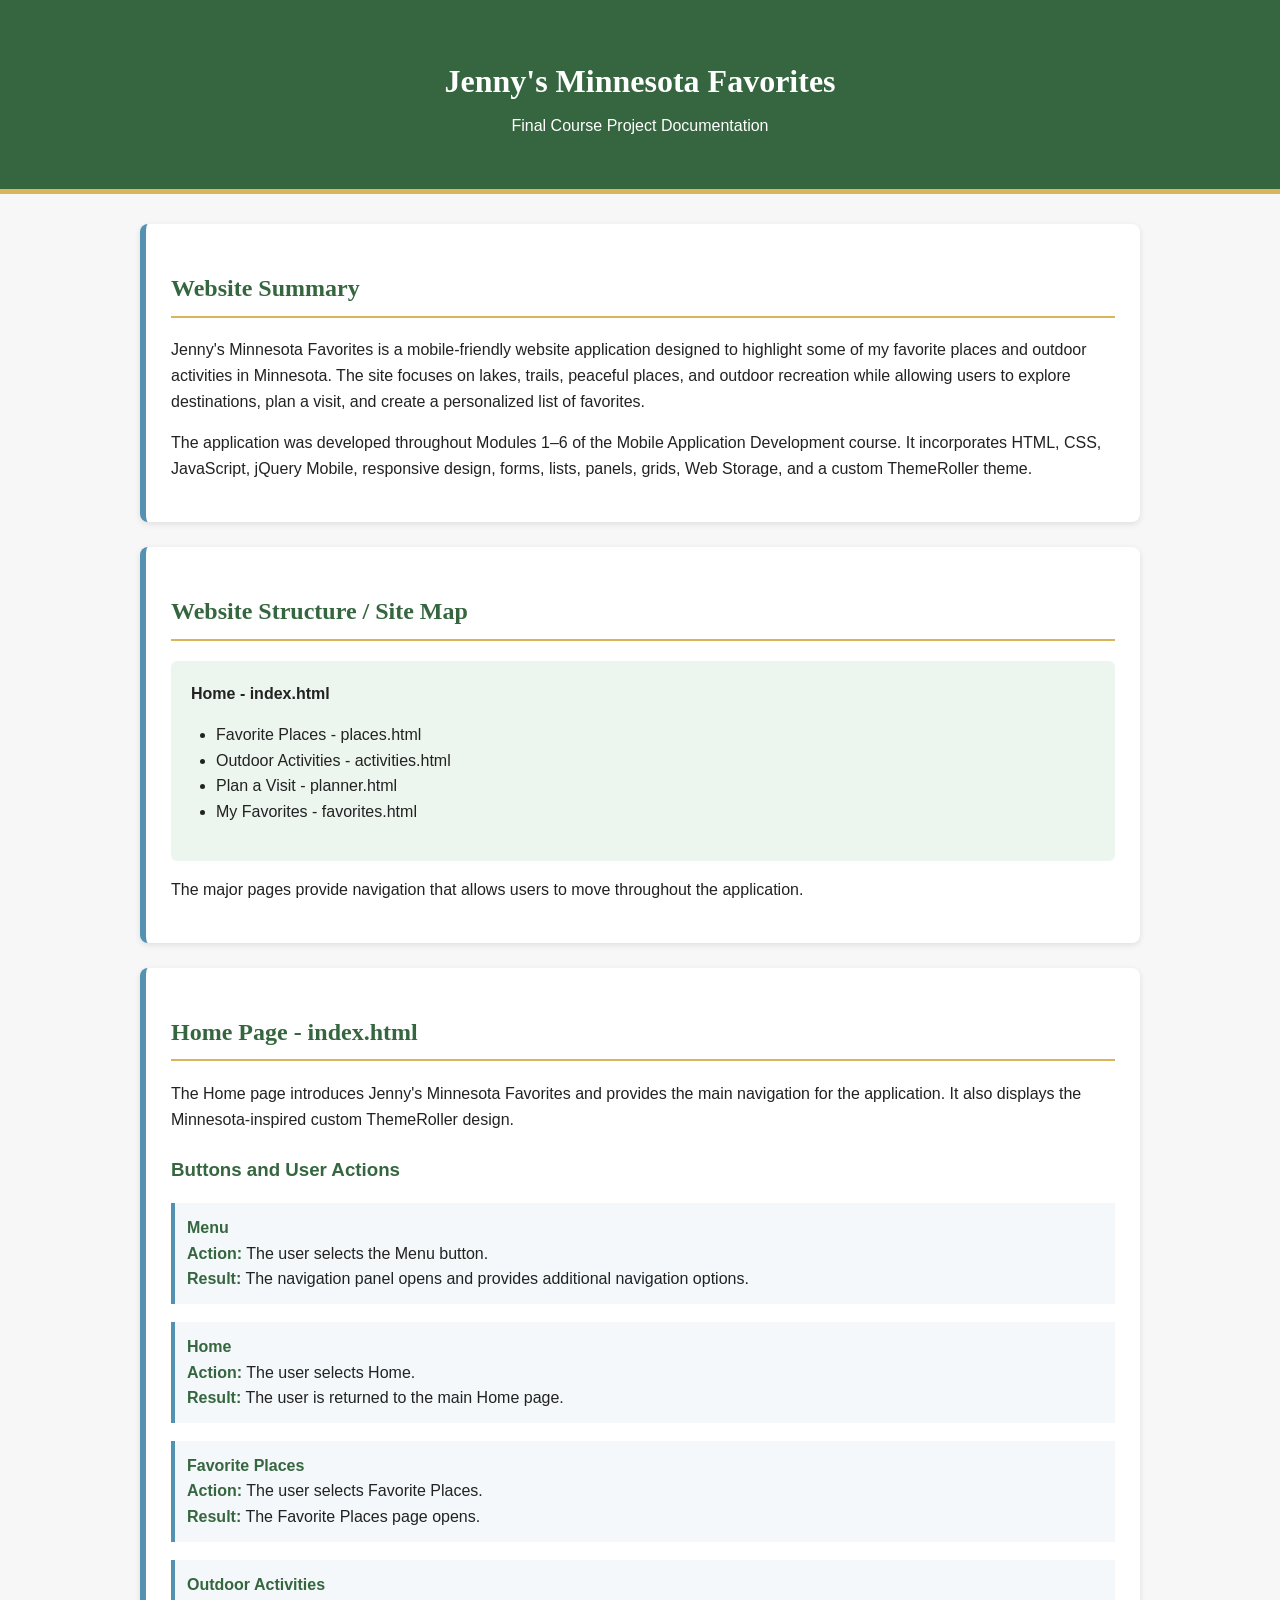
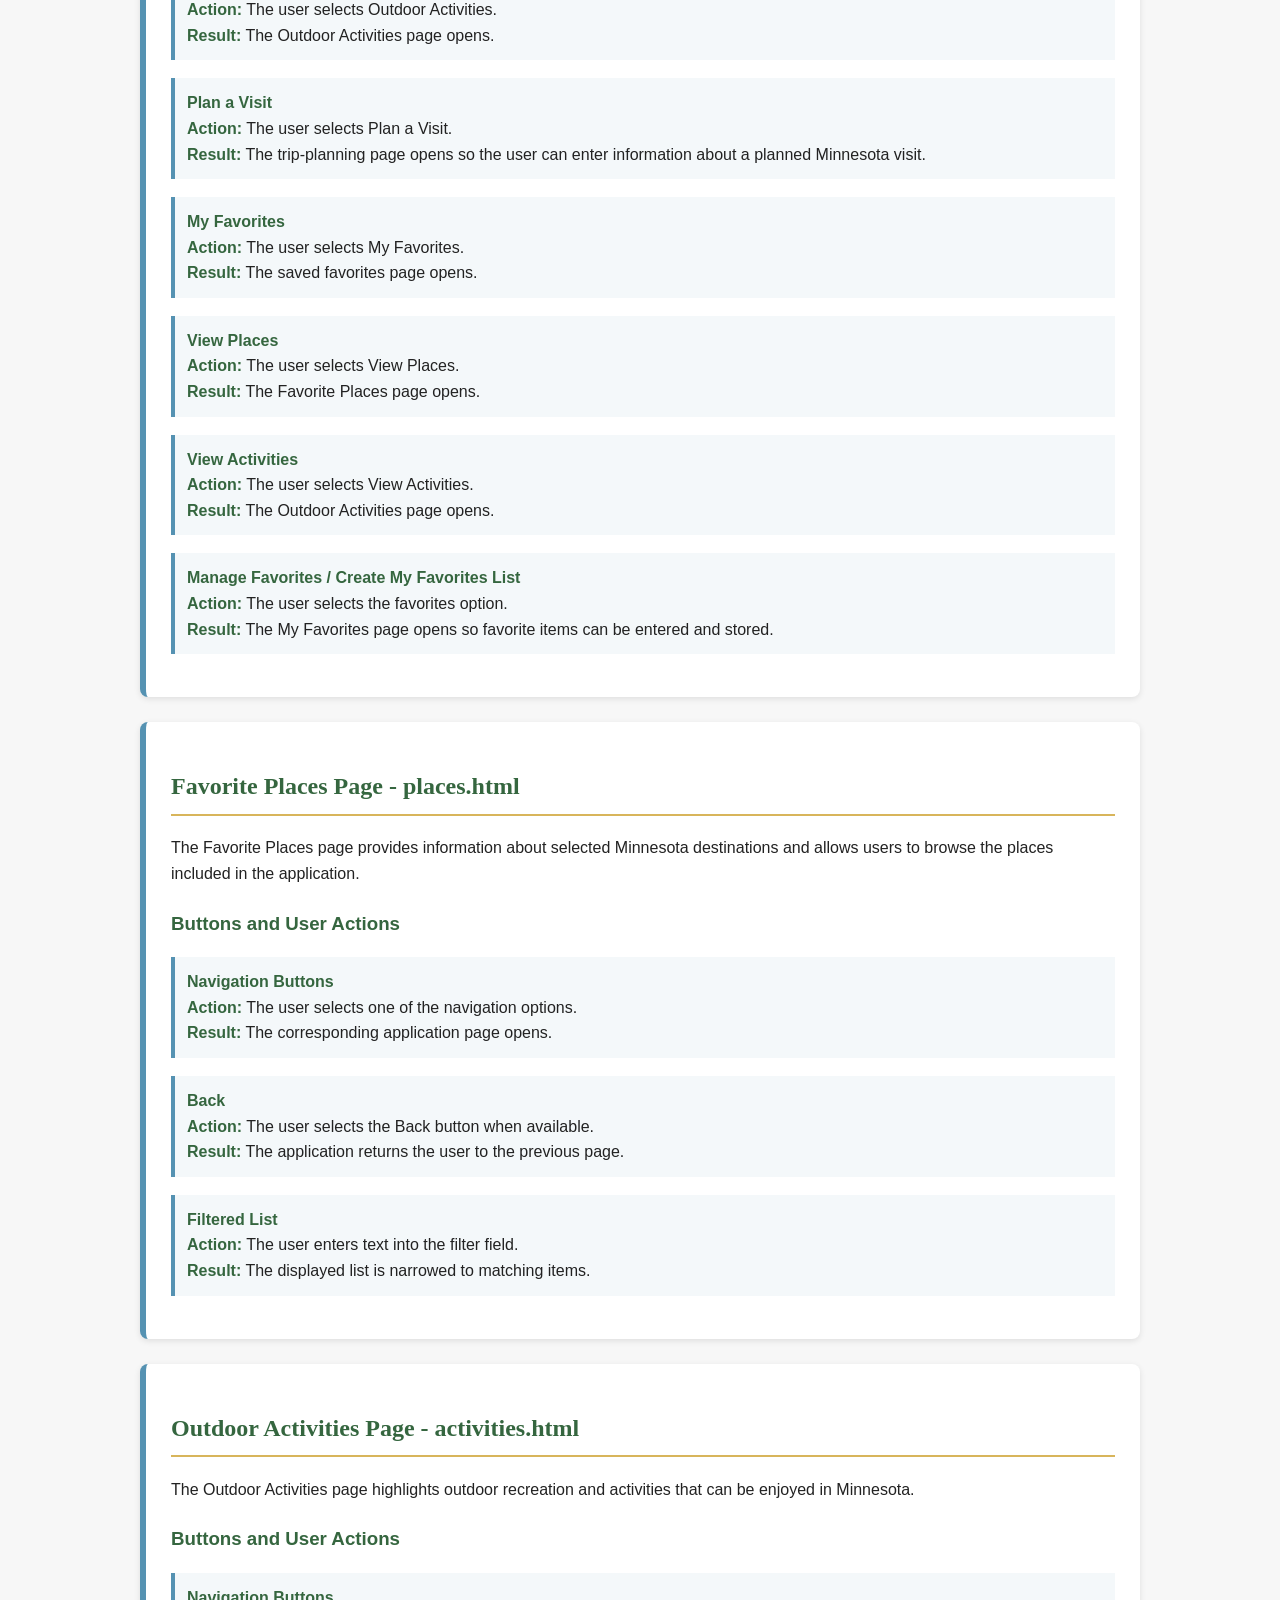
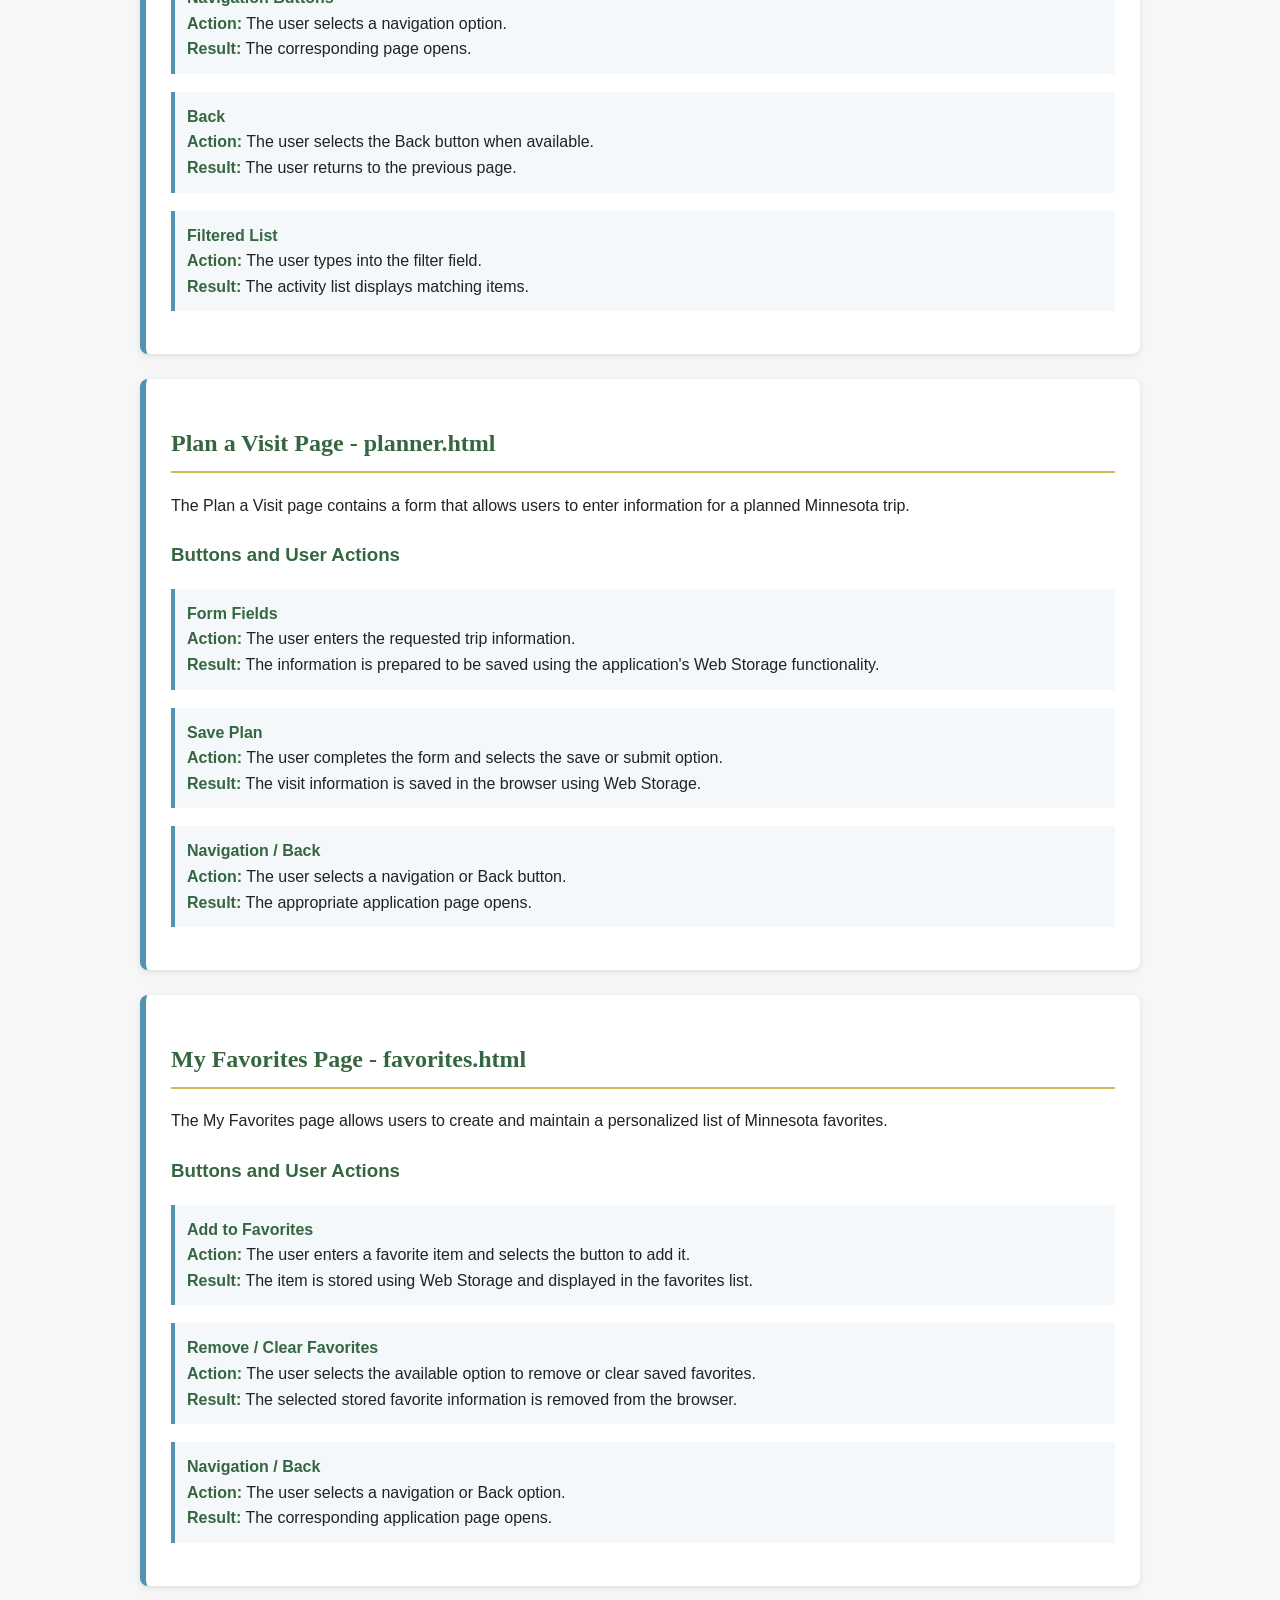
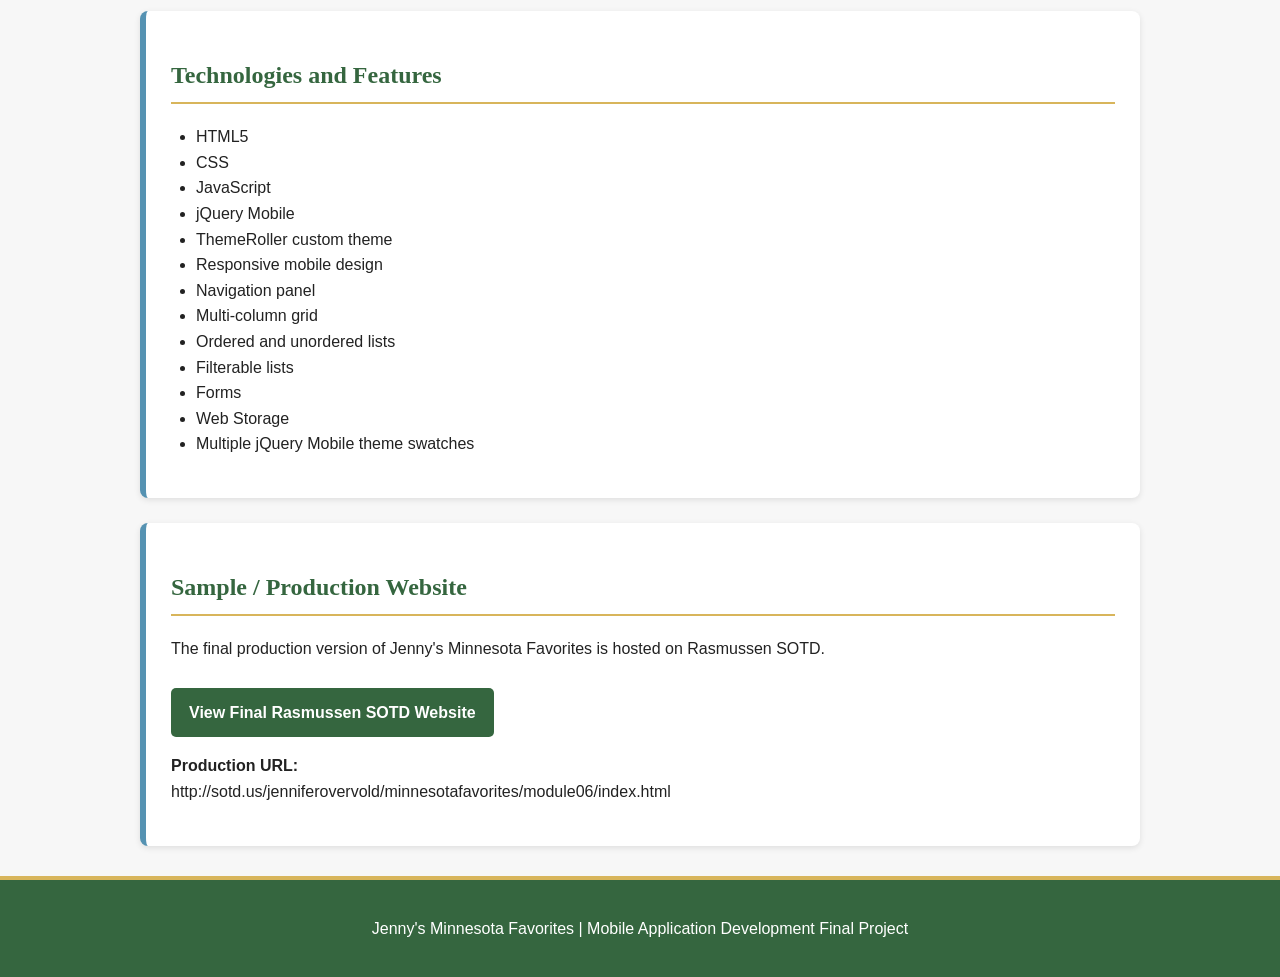
<file: documentation.html>
<!DOCTYPE html>
<html lang="en">

<head>
    <meta charset="UTF-8">
    <meta name="viewport" content="width=device-width, initial-scale=1.0">

    <title>Jenny's Minnesota Favorites - Project Documentation</title>

    <style>
        body {
            font-family: Arial, sans-serif;
            margin: 0;
            background-color: #f7f7f7;
            color: #222;
            line-height: 1.6;
        }

        header {
            background-color: #35663f;
            color: white;
            text-align: center;
            padding: 35px 20px;
            border-bottom: 5px solid #d8b55b;
        }

        header h1 {
            font-family: Georgia, serif;
            margin-bottom: 5px;
        }

        header p {
            margin-top: 5px;
        }

        main {
            max-width: 1000px;
            margin: 30px auto;
            padding: 0 20px;
        }

        section {
            background-color: white;
            margin-bottom: 25px;
            padding: 25px;
            border-radius: 8px;
            border-left: 6px solid #5592b2;
            box-shadow: 0 2px 6px rgba(0, 0, 0, 0.10);
        }

        h2 {
            font-family: Georgia, serif;
            color: #35663f;
            border-bottom: 2px solid #d8b55b;
            padding-bottom: 8px;
        }

        h3 {
            color: #35663f;
            margin-top: 22px;
        }

        ul {
            padding-left: 25px;
        }

        .site-map {
            background-color: #edf5ef;
            padding: 20px;
            border-radius: 6px;
        }

        .button-info {
            margin-bottom: 18px;
            padding: 12px;
            background-color: #f4f8fa;
            border-left: 4px solid #5592b2;
        }

        .button-info strong {
            color: #35663f;
        }

        a {
            color: #285f7a;
            font-weight: bold;
        }

        .site-button {
            display: inline-block;
            background-color: #35663f;
            color: white;
            padding: 12px 18px;
            text-decoration: none;
            border-radius: 5px;
            margin-top: 10px;
        }

        footer {
            text-align: center;
            background-color: #35663f;
            color: white;
            padding: 20px;
            margin-top: 30px;
            border-top: 4px solid #d8b55b;
        }

        @media (max-width: 600px) {
            main {
                padding: 0 10px;
            }

            section {
                padding: 18px;
            }
        }
    </style>
</head>

<body>

<header>
    <h1>Jenny's Minnesota Favorites</h1>
    <p>Final Course Project Documentation</p>
</header>

<main>

    <section>
        <h2>Website Summary</h2>

        <p>
            Jenny's Minnesota Favorites is a mobile-friendly website application
            designed to highlight some of my favorite places and outdoor activities
            in Minnesota. The site focuses on lakes, trails, peaceful places, and
            outdoor recreation while allowing users to explore destinations, plan
            a visit, and create a personalized list of favorites.
        </p>

        <p>
            The application was developed throughout Modules 1–6 of the Mobile
            Application Development course. It incorporates HTML, CSS, JavaScript,
            jQuery Mobile, responsive design, forms, lists, panels, grids,
            Web Storage, and a custom ThemeRoller theme.
        </p>
    </section>


    <section>
        <h2>Website Structure / Site Map</h2>

        <div class="site-map">
            <strong>Home - index.html</strong>

            <ul>
                <li>Favorite Places - places.html</li>
                <li>Outdoor Activities - activities.html</li>
                <li>Plan a Visit - planner.html</li>
                <li>My Favorites - favorites.html</li>
            </ul>
        </div>

        <p>
            The major pages provide navigation that allows users to move
            throughout the application.
        </p>
    </section>


    <section>
        <h2>Home Page - index.html</h2>

        <p>
            The Home page introduces Jenny's Minnesota Favorites and provides
            the main navigation for the application. It also displays the
            Minnesota-inspired custom ThemeRoller design.
        </p>

        <h3>Buttons and User Actions</h3>

        <div class="button-info">
            <strong>Menu</strong><br>
            <strong>Action:</strong> The user selects the Menu button.<br>
            <strong>Result:</strong> The navigation panel opens and provides
            additional navigation options.
        </div>

        <div class="button-info">
            <strong>Home</strong><br>
            <strong>Action:</strong> The user selects Home.<br>
            <strong>Result:</strong> The user is returned to the main Home page.
        </div>

        <div class="button-info">
            <strong>Favorite Places</strong><br>
            <strong>Action:</strong> The user selects Favorite Places.<br>
            <strong>Result:</strong> The Favorite Places page opens.
        </div>

        <div class="button-info">
            <strong>Outdoor Activities</strong><br>
            <strong>Action:</strong> The user selects Outdoor Activities.<br>
            <strong>Result:</strong> The Outdoor Activities page opens.
        </div>

        <div class="button-info">
            <strong>Plan a Visit</strong><br>
            <strong>Action:</strong> The user selects Plan a Visit.<br>
            <strong>Result:</strong> The trip-planning page opens so the user
            can enter information about a planned Minnesota visit.
        </div>

        <div class="button-info">
            <strong>My Favorites</strong><br>
            <strong>Action:</strong> The user selects My Favorites.<br>
            <strong>Result:</strong> The saved favorites page opens.
        </div>

        <div class="button-info">
            <strong>View Places</strong><br>
            <strong>Action:</strong> The user selects View Places.<br>
            <strong>Result:</strong> The Favorite Places page opens.
        </div>

        <div class="button-info">
            <strong>View Activities</strong><br>
            <strong>Action:</strong> The user selects View Activities.<br>
            <strong>Result:</strong> The Outdoor Activities page opens.
        </div>

        <div class="button-info">
            <strong>Manage Favorites / Create My Favorites List</strong><br>
            <strong>Action:</strong> The user selects the favorites option.<br>
            <strong>Result:</strong> The My Favorites page opens so favorite
            items can be entered and stored.
        </div>
    </section>


    <section>
        <h2>Favorite Places Page - places.html</h2>

        <p>
            The Favorite Places page provides information about selected
            Minnesota destinations and allows users to browse the places
            included in the application.
        </p>

        <h3>Buttons and User Actions</h3>

        <div class="button-info">
            <strong>Navigation Buttons</strong><br>
            <strong>Action:</strong> The user selects one of the navigation options.<br>
            <strong>Result:</strong> The corresponding application page opens.
        </div>

        <div class="button-info">
            <strong>Back</strong><br>
            <strong>Action:</strong> The user selects the Back button when available.<br>
            <strong>Result:</strong> The application returns the user to the previous page.
        </div>

        <div class="button-info">
            <strong>Filtered List</strong><br>
            <strong>Action:</strong> The user enters text into the filter field.<br>
            <strong>Result:</strong> The displayed list is narrowed to matching items.
        </div>
    </section>


    <section>
        <h2>Outdoor Activities Page - activities.html</h2>

        <p>
            The Outdoor Activities page highlights outdoor recreation and
            activities that can be enjoyed in Minnesota.
        </p>

        <h3>Buttons and User Actions</h3>

        <div class="button-info">
            <strong>Navigation Buttons</strong><br>
            <strong>Action:</strong> The user selects a navigation option.<br>
            <strong>Result:</strong> The corresponding page opens.
        </div>

        <div class="button-info">
            <strong>Back</strong><br>
            <strong>Action:</strong> The user selects the Back button when available.<br>
            <strong>Result:</strong> The user returns to the previous page.
        </div>

        <div class="button-info">
            <strong>Filtered List</strong><br>
            <strong>Action:</strong> The user types into the filter field.<br>
            <strong>Result:</strong> The activity list displays matching items.
        </div>
    </section>


    <section>
        <h2>Plan a Visit Page - planner.html</h2>

        <p>
            The Plan a Visit page contains a form that allows users to enter
            information for a planned Minnesota trip.
        </p>

        <h3>Buttons and User Actions</h3>

        <div class="button-info">
            <strong>Form Fields</strong><br>
            <strong>Action:</strong> The user enters the requested trip information.<br>
            <strong>Result:</strong> The information is prepared to be saved using
            the application's Web Storage functionality.
        </div>

        <div class="button-info">
            <strong>Save Plan</strong><br>
            <strong>Action:</strong> The user completes the form and selects the
            save or submit option.<br>
            <strong>Result:</strong> The visit information is saved in the browser
            using Web Storage.
        </div>

        <div class="button-info">
            <strong>Navigation / Back</strong><br>
            <strong>Action:</strong> The user selects a navigation or Back button.<br>
            <strong>Result:</strong> The appropriate application page opens.
        </div>
    </section>


    <section>
        <h2>My Favorites Page - favorites.html</h2>

        <p>
            The My Favorites page allows users to create and maintain a
            personalized list of Minnesota favorites.
        </p>

        <h3>Buttons and User Actions</h3>

        <div class="button-info">
            <strong>Add to Favorites</strong><br>
            <strong>Action:</strong> The user enters a favorite item and selects
            the button to add it.<br>
            <strong>Result:</strong> The item is stored using Web Storage and
            displayed in the favorites list.
        </div>

        <div class="button-info">
            <strong>Remove / Clear Favorites</strong><br>
            <strong>Action:</strong> The user selects the available option to
            remove or clear saved favorites.<br>
            <strong>Result:</strong> The selected stored favorite information
            is removed from the browser.
        </div>

        <div class="button-info">
            <strong>Navigation / Back</strong><br>
            <strong>Action:</strong> The user selects a navigation or Back option.<br>
            <strong>Result:</strong> The corresponding application page opens.
        </div>
    </section>


    <section>
        <h2>Technologies and Features</h2>

        <ul>
            <li>HTML5</li>
            <li>CSS</li>
            <li>JavaScript</li>
            <li>jQuery Mobile</li>
            <li>ThemeRoller custom theme</li>
            <li>Responsive mobile design</li>
            <li>Navigation panel</li>
            <li>Multi-column grid</li>
            <li>Ordered and unordered lists</li>
            <li>Filterable lists</li>
            <li>Forms</li>
            <li>Web Storage</li>
            <li>Multiple jQuery Mobile theme swatches</li>
        </ul>
    </section>


    <section>
        <h2>Sample / Production Website</h2>

        <p>
            The final production version of Jenny's Minnesota Favorites is
            hosted on Rasmussen SOTD.
        </p>

        <a class="site-button"
           href="http://sotd.us/jenniferovervold/minnesotafavorites/module06/index.html"
           target="_blank">
            View Final Rasmussen SOTD Website
        </a>

        <p>
            <strong>Production URL:</strong><br>
            http://sotd.us/jenniferovervold/minnesotafavorites/module06/index.html
        </p>
    </section>

</main>

<footer>
    <p>Jenny's Minnesota Favorites | Mobile Application Development Final Project</p>
</footer>

</body>
</html>
</file>
